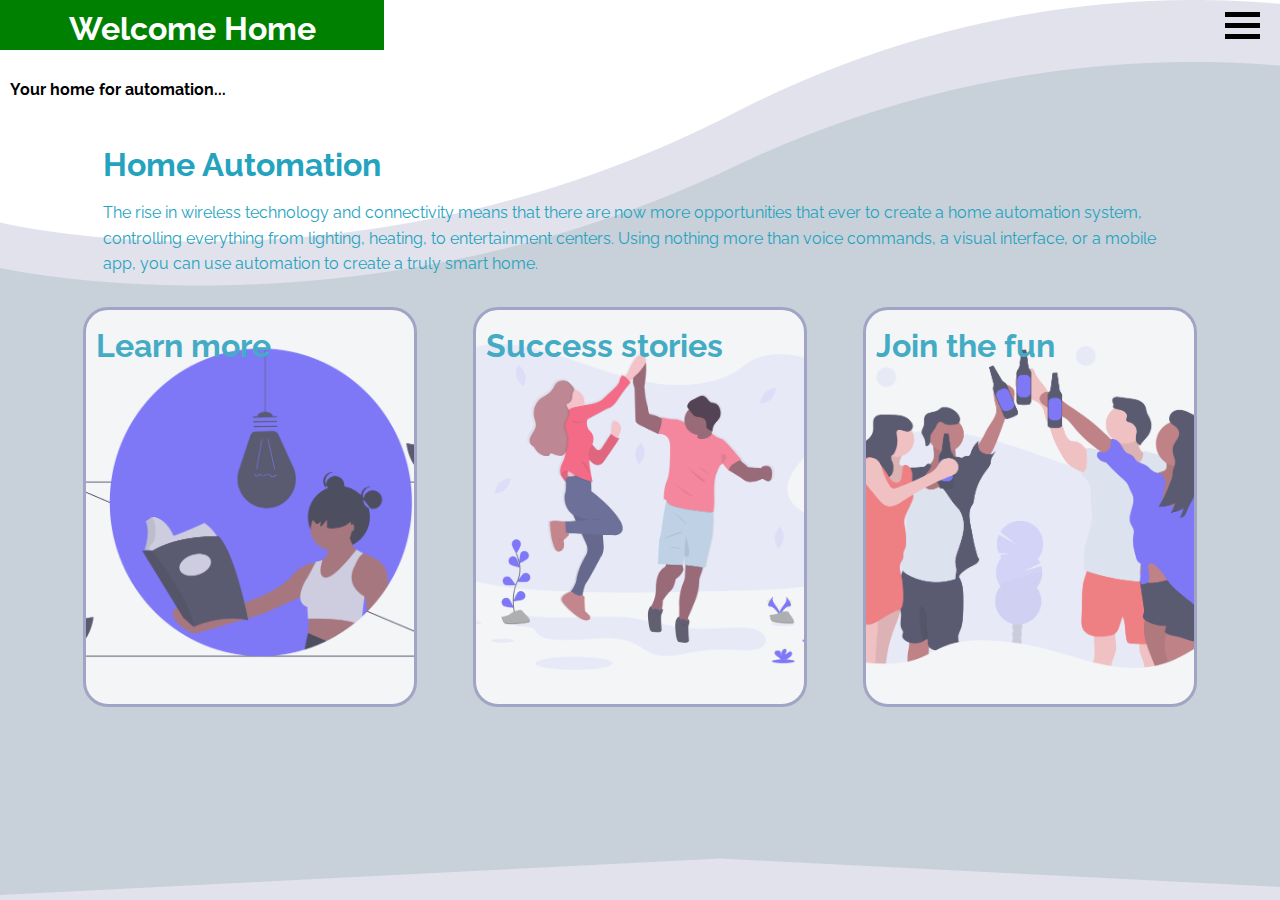
<file: index.html>
<!DOCTYPE html>
<html lang="en">
<head>
  <meta charset="UTF-8">
  <meta name="viewport" content="width=device-width, initial-scale=1.0">
  <title>Welcome Home - Home Automation</title>
  <link rel="stylesheet" href="./styles/styles.css">
  <link href="https://fonts.googleapis.com/css2?family=Share+Tech+Mono&display=swap" rel="stylesheet">
  <link href="https://fonts.googleapis.com/css2?family=Raleway:ital,wght@1,200&display=swap" rel="stylesheet">
</head>
<body>


  <nav>
    <div class="menu-home">
      <h1><a href="index.html">Welcome Home</a></h1>
      <!-- <a href="index.html">Welcome Home</a> -->
    </div>
    <ul>
      <!-- <li>Link #3</li> -->
      <div class="menu-icon">
        <div></div>
        <div></div>
        <div></div>
      </div>
    </ul>
  </nav>
  <h4 class="slogan">Your home for automation...</h4>


  <main>
    <section class="top">
      <div>
        <h1>Home Automation</h1>
        <p>The rise in wireless technology and connectivity means that there are now more opportunities that ever to create a home automation system, controlling everything from lighting, heating, to entertainment centers. Using nothing more than voice commands, a visual interface, or a mobile app, you can use automation to create a truly smart home.</p>
      </div>
    </section>
    <section class="bottom">
      <div class="image image-learn-more" onclick="location.href='./learn_more.html'">
        <h1>Learn more</h1>
      </div>
      <div class="image image-success">
        <h1>Success stories</h1>
      </div>
      <div class="image image-join-the-fun">
        <h1>Join the fun</h1>
      </div>
    </section>
  </main>

</body>
</html>
</file>
<file: styles/styles.css>
* {
  margin: 0;
  padding: 0;
  box-sizing: border-box;
}

html {
  background: url("../desktop_home_page.png") no-repeat fixed;
  -webkit-background-size: cover;
  -moz-background-size: cover;
  -o-background-size: cover;
  background-size: cover;
}

nav {
  height: 50px;
  width: 100%;
  /* background-color: black; */
  color: white;
  display: flex;
  justify-content: space-between;
  margin-bottom: 30px;
  font-family: 'Raleway', sans-serif;
  }
  
  /* This is mark the right green part of the nav bar */
  .menu-home {
    width: 30%;
    height: 100%;
    background-color: green;
    color: white;
    padding: 10px 0;
    text-align: center;
  }

  .menu-home a {
    text-decoration: none;
    color: white;

  }

  /* this is to create the three horizontal bars for the menu  */
  .menu-icon div {
    width: 35px;
    height: 5px;
    background-color: black;
    margin: 6px 0;
  }
  
  nav ul {
    width: 60%;
    height: 100%;
    display: flex;
    justify-content: flex-end;
    align-items: center;
    list-style-type: none;
    padding: 20px;
  }

  .slogan {
    margin: 10px;
    font-family: 'Raleway', sans-serif;
  }

main {
  display: flex;
  flex-direction: column;
  justify-content: space-between;
  width: 100%;
  /* height: 800px; */
  height: 100%;
  /* border: 1px solid black; */
  padding: 10px;
  color: #24A3BF;
  line-height: 1.6;
  /* font-family: 'Share Tech Mono', monospace; */
  font-family: 'Raleway', sans-serif;
}

section {
  width: 90%;
  /* border: 1px solid black; */
  padding: 10px;
  margin: auto;
}

.top {
  height: 30%;
  border-radius: 25px;
}

.top * {
  margin: 10px;
}

.bottom {
  display: flex;
  justify-content:space-between;
  align-items: center;
  height: 55%;
  /* border-radius: 25px; */
}

.bottom div {
  width: 30%;
  height: 400px;
  border: 3px solid #989ABF;
  padding: 10px;
  border-radius: 25px;
}

.image {
  opacity: 0.8;
}

.image-learn-more {
  /* background-image: url("./learn_more.jpg"); */
  background-image: url("../learn_more.png");
  background-position: center;
  background-size: cover;
}

.image-success {
  background-image: url("../success_stories.png");
  background-position: center;
  background-size: cover;
}

.image-join-the-fun {
  background-image: url("../join_the_fun.png");
  background-position: center;
  background-size: cover;
}

.bottom div:hover {
  border: 3px solid blue;
  opacity: 1.0;
}

/* --------------- */
.bottom-learn-more {
  display: grid;
  grid-template-columns: 1fr 1fr;

  /* grid-auto-columns: auto, 1fr 1fr; */
  /* font-family: 'Share Tech Mono', monospace; */
  font-family: 'Raleway', sans-serif;
}

.bottom-learn-more .image {
  width: 400px;
  height: 400px;
  border: 3px solid #989ABF;
  padding: 10px;
  margin: 10px;
  border-radius: 25px;
  /* font-family: 'Share Tech Mono', monospace; */
}

.bottom-learn-more .text-box {
  /* width: 400px; */
  /* height: 400px; */
  /* vertical-align: middle; */
  /* margin-top: 50px auto; */
  /* text-align: center; */
  border: 3px solid #989ABF;
  padding: 10px;
  margin: 10px;
  border-radius: 25px;
}

.bottom-learn-more div:hover {
  border: 3px solid blue;
  opacity: 1.0;
}

.image-1 {
  background-image: url("../pexels-athena-2582937.jpg");
  background-position: center;
  background-size: cover;
}

.image-2 {
  background-image: url("../pexels-markus-spiske-1089440.jpg");
  background-position: center;
  background-size: cover;
}

.image-3 {
  background-image: url("../pexels-markus-spiske-3970330.jpg");
  background-position: center;
  background-size: cover;
}

.image-4 {
  background-image: url("../pexels-thisisengineering-3912982.jpg");
  background-position: center;
  background-size: cover;
}
/* --------------- */
</file>
